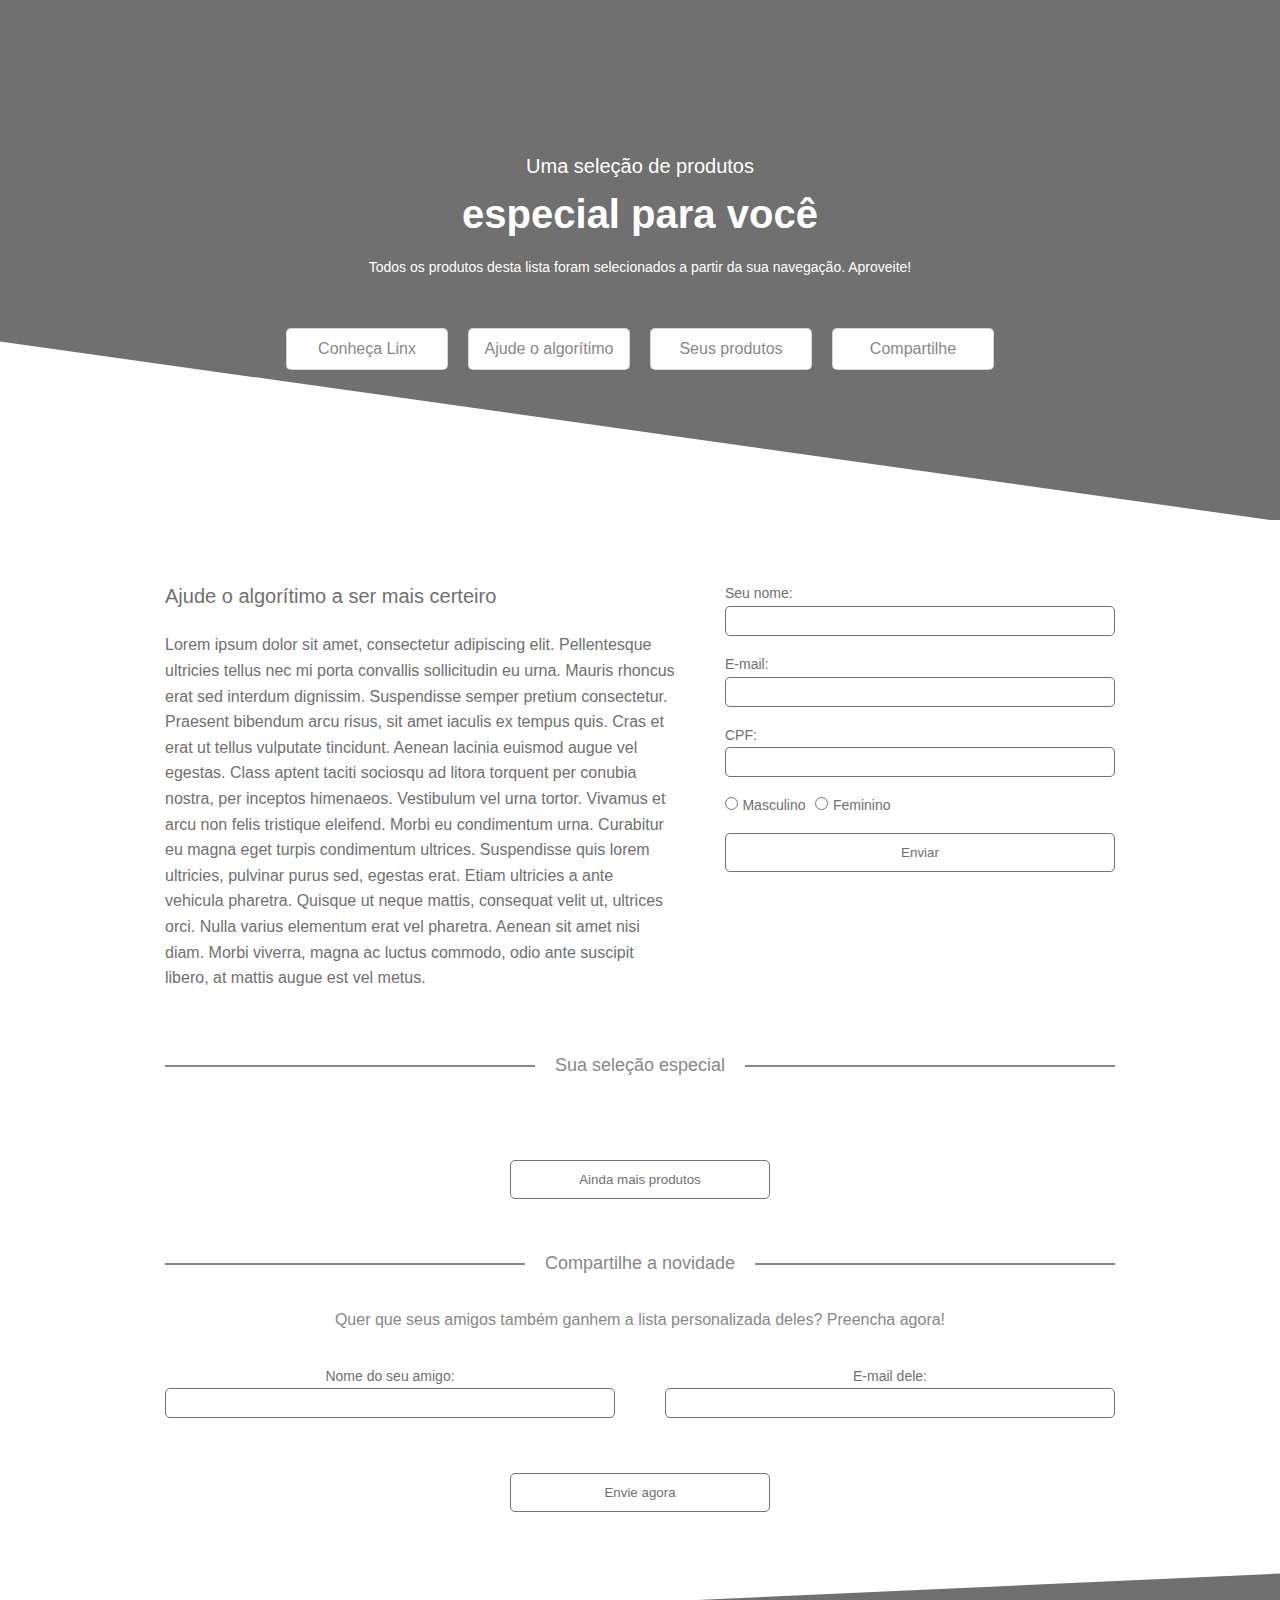
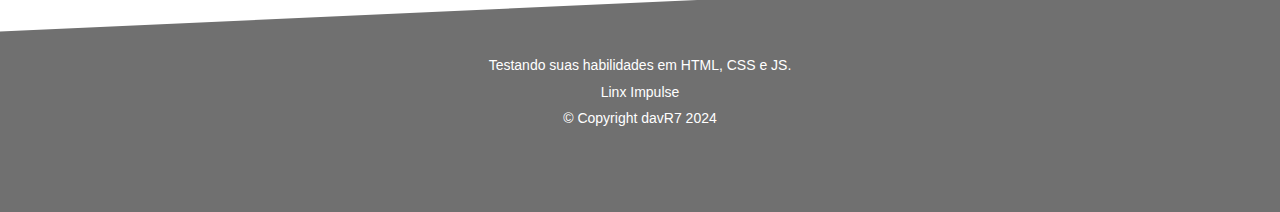
<file: index.html>
<!DOCTYPE html>
<html lang="en">
  <head>
    <meta charset="UTF-8" />
    <meta name="viewport" content="width=device-width, initial-scale=1.0" />
    <title>DesafioRezerve</title>
    <link
      rel="stylesheet"
      href="https://fonts.cdnfonts.com/css/helvetica-neue-55"
    />
    <link rel="stylesheet" href="css/reset.css" />
    <link rel="stylesheet" href="css/style.css" />
    <link rel="stylesheet" href="css/style-home.css" />
  </head>

  <body>
    <header class="header-page">
      <div class="header-page__top text-center">
        <h3 class="header-page__title">
          Uma seleção de produtos
          <strong class="header-page__strong">especial para você</strong>
        </h3>
        <p class="header-page__text">
          Todos os produtos desta lista foram selecionados a partir da sua
          navegação. Aproveite!
        </p>
      </div>
      <nav class="menu">
        <ul class="menu__options">
          <li class="menu__item">
            <a href="#" class="menu__link">Conheça Linx</a>
          </li>
          <li class="menu__item">
            <a href="#" class="menu__link">Ajude o algorítimo</a>
          </li>
          <li class="menu__item">
            <a href="#" class="menu__link">Seus produtos</a>
          </li>
          <li class="menu__item">
            <a href="#" class="menu__link">Compartilhe</a>
          </li>
        </ul>
      </nav>
    </header>
    <main class="container space">
      <section class="get-started" id="get-started">
        <article class="article">
          <h3 class="article__title">Ajude o algorítimo a ser mais certeiro</h3>
          <p class="article__text">
            Lorem ipsum dolor sit amet, consectetur adipiscing elit.
            Pellentesque ultricies tellus nec mi porta convallis sollicitudin eu
            urna. Mauris rhoncus erat sed interdum dignissim. Suspendisse semper
            pretium consectetur. Praesent bibendum arcu risus, sit amet iaculis
            ex tempus quis. Cras et erat ut tellus vulputate tincidunt. Aenean
            lacinia euismod augue vel egestas. Class aptent taciti sociosqu ad
            litora torquent per conubia nostra, per inceptos himenaeos.
            Vestibulum vel urna tortor. Vivamus et arcu non felis tristique
            eleifend. Morbi eu condimentum urna. Curabitur eu magna eget turpis
            condimentum ultrices. Suspendisse quis lorem ultricies, pulvinar
            purus sed, egestas erat. Etiam ultricies a ante vehicula pharetra.
            Quisque ut neque mattis, consequat velit ut, ultrices orci. Nulla
            varius elementum erat vel pharetra. Aenean sit amet nisi diam. Morbi
            viverra, magna ac luctus commodo, odio ante suscipit libero, at
            mattis augue est vel metus.
          </p>
        </article>
        <form class="simple-form" method="post" action="">
          <div class="simple-form__control">
            <label for="form-input-name" class="simple-form__label"
              >Seu nome:</label
            >
            <input
              type="text"
              class="simple-form__input"
              id="form-input-name"
              required
            />
          </div>
          <div class="simple-form__control">
            <label for="form-input-email" class="simple-form__label"
              >E-mail:</label
            >
            <input
              type="text"
              class="simple-form__input"
              id="form-input-email"
              required
            />
          </div>
          <div class="simple-form__control">
            <label for="form-input-cpf" class="simple-form__label">CPF:</label>
            <input
              type="text"
              class="simple-form__input"
              id="form-input-cpf"
              required
            />
          </div>
          <div class="simple-form__radio">
            <div class="simple-form__control mr-1">
              <input
                type="radio"
                class="radio-custom"
                name="gender"
                value="masculino"
              />
              <label for="male" class="radio-label">Masculino</label>
            </div>
            <div class="simple-form__control">
              <input
                type="radio"
                class="radio-custom"
                name="gender"
                value="feminino"
              />
              <label for="female" class="radio-label">Feminino</label>
            </div>
          </div>
          <button class="simple-form__btn" type="submit">Enviar</button>
        </form>
      </section>
      <section class="product" id="product">
        <h3 class="product__title heading-line text-center">
          <span>Sua seleção especial</span>
        </h3>
        <div class="cards" ev-product-grid></div>
        <div class="btn-wapper text-center">
          <button class="btn" type="button" ev-load-more>
            Ainda mais produtos
          </button>
        </div>
      </section>
      <section class="shared text-center" id="shared">
        <h3 class="shared__title heading-line">
          <span>Compartilhe a novidade</span>
        </h3>
        <p class="shared__text">
          Quer que seus amigos também ganhem a lista personalizada deles?
          Preencha agora!
        </p>
        <form class="simple-form" method="post" action="">
          <div class="wapper-form">
            <div class="simple-form__control">
              <label for="form-input-name" class="simple-form__label"
                >Nome do seu amigo:</label
              >
              <input
                type="text"
                class="simple-form__input"
                id="form-input-name"
              />
            </div>
            <div class="simple-form__control">
              <label for="form-input-email" class="simple-form__label"
                >E-mail dele:</label
              >
              <input
                type="text"
                class="simple-form__input"
                id="form-input-email"
              />
            </div>
          </div>
          <button class="btn" type="submit">Envie agora</button>
        </form>
      </section>
    </main>
    <footer class="footer-page">
      <div class="footer-page__content">
        <p class="footer-page__text">
          Testando suas habilidades em HTML, CSS e JS.
        </p>
        <p class="footer-page__text">Linx Impulse</p>
        <p class="footer-page__text">© Copyright davR7 2024</p>
      </div>
    </footer>
    <script src="js/script.js"></script>
  </body>
</html>
</file>
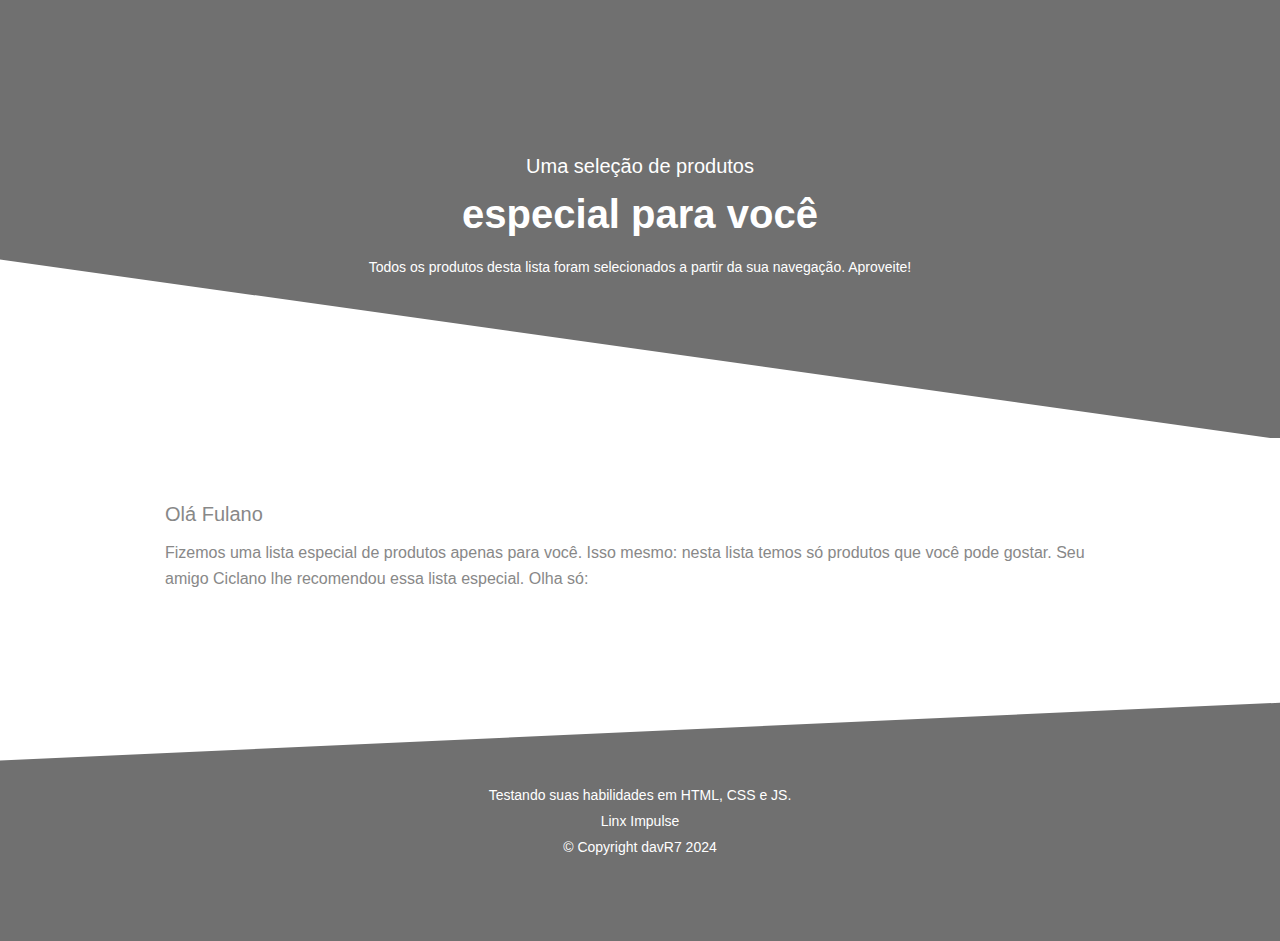
<file: email.html>
<!DOCTYPE html>
<html lang="en">
  <head>
    <meta charset="UTF-8" />
    <meta name="viewport" content="width=device-width, initial-scale=1.0" />
    <title>DesafioRezerve</title>
    <link
      rel="stylesheet"
      href="https://fonts.cdnfonts.com/css/helvetica-neue-55"
    />
    <link rel="stylesheet" href="css/reset.css" />
    <link rel="stylesheet" href="css/style.css" />
    <link rel="stylesheet" href="css/style-email.css" />
  </head>

  <body>
    <header class="header-page">
      <div class="header-page__top text-center">
        <h3 class="header-page__title">
          Uma seleção de produtos
          <strong class="header-page__strong">especial para você</strong>
        </h3>
        <p class="header-page__text">
          Todos os produtos desta lista foram selecionados a partir da sua
          navegação. Aproveite!
        </p>
      </div>
    </header>
    <main class="container space">
      <section class="friend-suggestions">
        <h3 class="friend-suggestions__title">Olá Fulano</h3>
        <p class="friend-suggestions__text">
          Fizemos uma lista especial de produtos apenas para você. Isso mesmo:
          nesta lista temos só produtos que você pode gostar. Seu amigo Ciclano
          lhe recomendou essa lista especial. Olha só:
        </p>
        <div class="cards" ev-product-grid></div>
        <div class="btn-wapper text-center hide-element">
          <button class="btn" type="button" ev-load-more>
            Ainda mais produtos
          </button>
        </div>
      </section>
    </main>
    <footer class="footer-page">
      <div class="footer-page__content">
        <p class="footer-page__text">
          Testando suas habilidades em HTML, CSS e JS.
        </p>
        <p class="footer-page__text">Linx Impulse</p>
        <p class="footer-page__text">© Copyright davR7 2024</p>
      </div>
    </footer>
    <script src="js/script.js"></script>
  </body>
</html>
</file>
<file: css/style.css>
/* CSS VARIABLES */
:root {
  --light: #fff;
  --dark: #000;
  --shadow: #00000029;
  --gray: #707070;
  --softGray: #888888;
}
/* HELPERS */
.container {
  padding: 0 15px;
  margin: 0 auto;
}

@media (min-width: 760px) {
  .container {
    width: 720px;
  }

  .get-started {
    display: grid;
    grid-template-columns: 1fr 390px;
    gap: 50px;
  }

  .wapper-form {
    display: grid;
    grid-template-columns: 1fr 1fr;
    gap: 50px;
  }
}

@media (min-width: 1000px) {
  .container {
    width: 980px;
  }
}

.space {
  flex: 1 0 0;
}

.mr-1 {
  margin-right: 10px;
}

.btn {
  border: 1px solid var(--gray);
  color: var(--gray);
  border-radius: 5px;
  background-color: var(--light);
  width: 100%;
  max-width: 260px;
  height: 39px;
  margin-top: 40px;
}

.btn:hover {
  transform: scale(1.01);
  box-shadow: 0 2px 4px 0 var(--shadow);
  cursor: pointer;
}

.text-center {
  text-align: center;
}

.hide-element {
  display: none;
}

.heading-line {
  overflow: hidden;
  text-align: center;
  color: var(--softGray);
  font-size: 1.8rem;
}

.heading-line > span {
  position: relative;
  display: inline-block;
}

.heading-line > span:before,
.heading-line > span:after {
  content: "";
  position: absolute;
  top: 50%;
  border-bottom: 2px solid var(--softGray);
  width: 100vw;
  margin: 0 20px;
}

.heading-line > span:before {
  right: 100%;
}

.heading-line > span:after {
  left: 100%;
}
/* STYLES COMPONENTS */

/* header */
.header-page {
  text-align: center;
  position: relative;
  display: flex;
  flex-direction: column;
  align-items: center;
  background-color: var(--gray);
  color: var(--light);
  padding: 150px 15px;
  margin-bottom: 60px;
}

.header-page::before {
  content: "";
  position: absolute;
  bottom: -1px;
  right: 0;
  width: 100%;
  height: 180px;
  background-color: var(--light);
  clip-path: polygon(0% 0%, 0% 100%, 100% 100%, 0% 0%);
}

.header-page__title {
  font-size: 2rem;
}

.header-page__strong {
  font-size: 4rem;
  font-weight: 800;
  display: block;
}

.header-page__text {
  font-size: 1.4rem;
}

/* menu */
.menu {
  margin-top: 40px;
}

.menu__options {
  display: flex;
  justify-content: center;
  flex-wrap: wrap;
  gap: 20px;
}

.menu__item {
  background-color: var(--light);
  border: 1px solid var(--shadow);
  border-radius: 5px;
  text-align: center;
  z-index: 10;
}

.menu__link {
  display: block;
  width: 160px;
  height: 40px;
  line-height: 40px;
  color: var(--softGray);
}

.menu__item:hover {
  transform: scale(1.05);
  box-shadow: 0 15px 40px 0 var(--shadow);
}

/* cards */
.cards {
  display: grid;
  grid-template-columns: repeat(auto-fit, minmax(200px, 1fr));
  gap: 20px;
  padding: 20px;
}

.card {
  font-size: 1.4rem;
  color: var(--softGray);
}

.card__values > p {
  padding: 2px 0;
}

.card__price {
  color: var(--gray);
  font-weight: 800;
  font-size: 1.6rem;
}

.card__img {
  width: 100%;
}

/* footer */
.footer-page {
  position: relative;
  text-align: center;
  background-color: var(--gray);
  color: var(--light);
  padding: 80px 15px;
  margin-top: 60px;
}

.footer-page::before {
  content: "";
  position: absolute;
  top: -1px;
  right: 0;
  width: 100%;
  height: 120px;
  background-color: var(--light);
  clip-path: polygon(0% 0%, 100% 0%, 100% 1.75%, 0% 50%);
}

.footer-page__text {
  font-size: 1.4rem;
  padding: 2px 0;
}
</file>
<file: css/style-home.css>
/* article */
.article__title {
  font-size: 2rem;
  margin-bottom: 10px;
}

.article__title,
.article__text {
  color: var(--gray);
}

/* simple-form */
.simple-form__control {
  margin-bottom: 15px;
}

.simple-form__label {
  color: var(--gray);
  margin-bottom: 10px;
  font-size: 1.4rem;
}

.simple-form__input {
  border: 1px solid var(--gray);
  border-radius: 5px;
  display: block;
  width: 100%;
  height: 30px;
}

.simple-form__radio {
  display: flex;
}

.simple-form__radio .radio-label {
  color: var(--gray);
  font-size: 1.4rem;
}

.simple-form__btn {
  border: 1px solid var(--gray);
  color: var(--gray);
  border-radius: 5px;
  background-color: var(--light);
  width: 100%;
  height: 39px;
}

.simple-form__btn:hover {
  transform: scale(1.01);
  box-shadow: 0 2px 4px 0 var(--shadow);
  cursor: pointer;
}

/* shared */
.shared {
  margin-top: 50px;
}

.shared__text {
  color: var(--softGray);
  margin: 20px 0;
}

/* product */
.product {
  margin-top: 50px;
}
</file>
<file: css/style-email.css>
.friend-suggestions {
  color: var(--softGray);
}

.friend-suggestions__title {
  font-size: 2rem;
}
</file>
